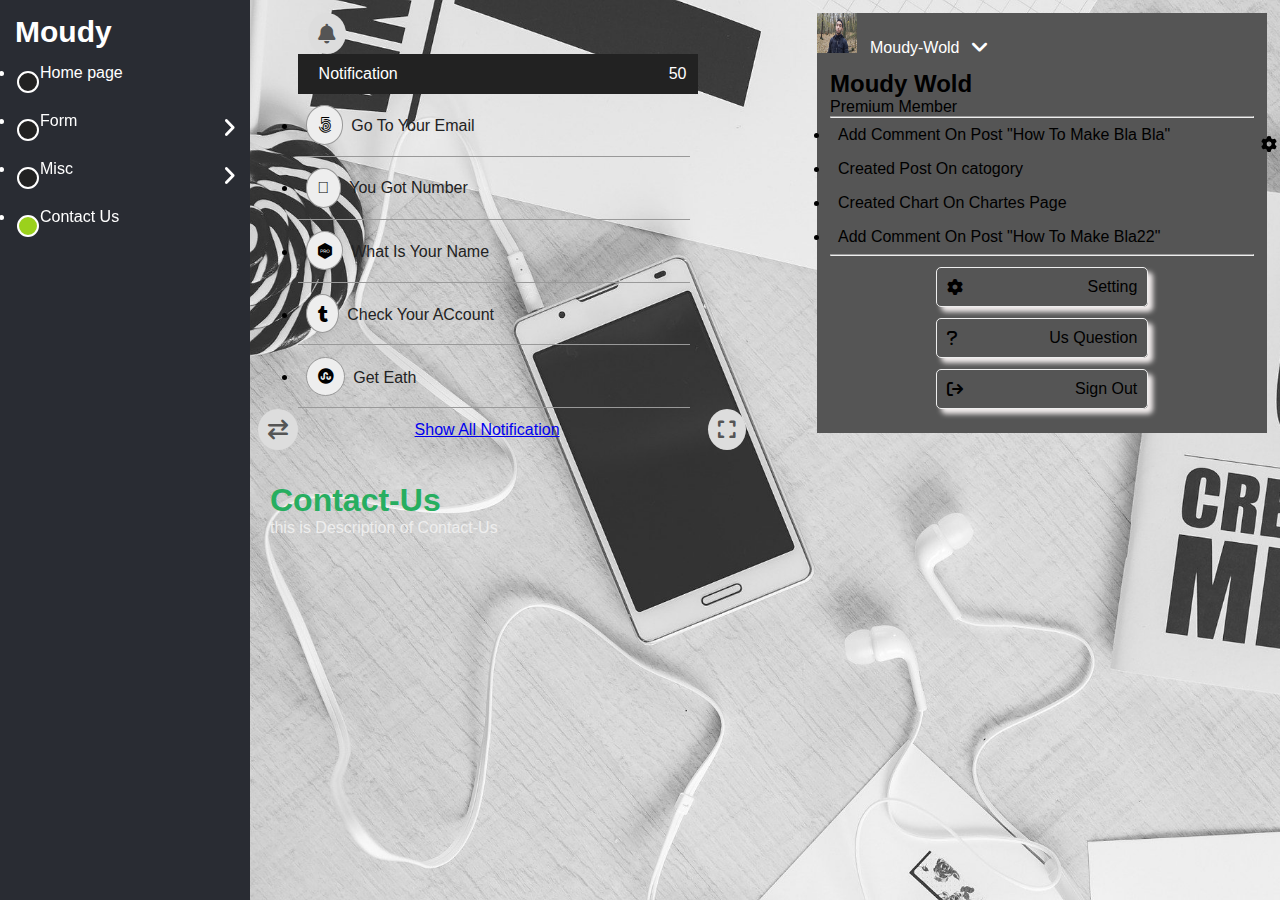
<file: contact.html>
<!DOCTYPE html><html lang="en"><head><meta charset="UTF-8"><meta http-equiv="X-UA-Compatible" content="IE=edge"><meta name="viewport" content="width=device-width,initial-scale=1"><title>Contact-Us</title><link href="https://cdn.jsdelivr.net/npm/bootstrap@5.1.3/dist/css/bootstrap.min.css" rel="stylesheet" integrity="sha384-1BmE4kWBq78iYhFldvKuhfTAU6auU8tT94WrHftjDbrCEXSU1oBoqyl2QvZ6jIW3" crossorigin="anonymous"><link rel="stylesheet" href="./css/main.css"><link rel="preconnect" href="https://fonts.googleapis.com"><link rel="preconnect" href="https://fonts.gstatic.com" crossorigin><link href="https://fonts.googleapis.com/css2?family=BhuTuka+Expanded+One&amp;family=League+Gothic&amp;family=Libre+Baskerville:ital@1&amp;family=Open+Sans:ital,wght@0,300;1,300;1,400&amp;display=swap" rel="stylesheet"></head><body><div class="page contact-us"><div class="setting-bos text-center"><i class="fas fa-cog toggle-set"></i><div class="color-opition opition-box text-center"><h4 class="text-center">Set Color</h4><ul class="list-ulstyled text-center"><li class="text-center" data-theme="green-theme"></li><li class="text-center" data-theme="red-theme"></li><li class="text-center" data-theme="orange-theme"></li><li class="text-center" data-theme="asfalt-theme"></li><li class="text-center" data-theme="pico-theme"></li></ul></div><hr><div class="font-opition opition-box text-center"><h4 class="text-center">Set Font</h4><select class="form-select"><option value="Libre">Libre Font</option><option value="BhuTuka">BhuTuka Font</option><option value="League">League Font</option><option value="Pacifico">Pacifico Font</option></select></div><hr></div><div class="sidebar"><div class="logo-area text-center">Moudy</div><ul class="links-area list-unstyled"><li class="s"><a href="index.html">Home page</a></li><li><a href="#">Form</a><i class="fa fa-angle-right toggle-down"></i><ul class="child-links list-unstyled"><li><a href="#">Text Area</a></li><li><a href="#">CheckBox</a></li><li><a href="#">Radio</a></li></ul></li><li><a href="#">Misc</a><i class="fa fa-angle-right toggle-down"></i><ul class="child-links list-unstyled"><li><a href="#">Lodaing</a></li><li><a href="#">BreadCrumps</a></li></ul></li><li class="active"><a href="contact.html">Contact Us</a></li></ul></div><div class="content-area"><div class="header"><i class="fa fa-exchange fa-lg toggle-sidebar header-icon"></i><div class="dropdown notification-container"><i class="fas fa-bell fa-lg header-icon toggle" id="notification" data-bs-toggle="dropdown" aria-expanded="false"></i><div class="dropdown-menu" aria-labelledby="notification"><div class="drop-footer"><div class="drop-title">Notification</div><div class="drop-count">50</div></div><li class="ww"><i class="fab fa-500px"></i><a href="#">Go To Your Email</a></li><li><i class="fad fa-thumbs-up"></i><a href="#">You Got Number</a></li><li><i class="fab fa-themeco"></i><a href="#">What Is Your Name</a></li><li><i class="fab fa-tumblr"></i><a href="#">Check Your ACcount</a></li><li><i class="fab fa-stumbleupon-circle"></i><a href="#">Get Eath</a></li><p><a href="#">Show All Notification</a></p></div></div><i class="fas fa-expand fa-lg toogle-fullscreen header-icon open"></i><div class="dropdown mega-container"><div class="username" id="username" aria-haspopup="true" data-bs-toggle="dropdown" aria-expanded="false"><img class="traval" src="./imgs/my-photo.jpg"><span class="user">Moudy-Wold </span><i class="fa fa-angle-down fa-lg mega-icon"></i></div><div class="dropdown-menu" aria-labelledby="username"><h2 class="text-left">Moudy Wold</h2><p class="text-left">Premium Member</p><hr><ul class="list-unstyled activiteis-list"><li>Add Comment On Post "How To Make Bla Bla"</li><li>Created Post On catogory</li><li>Created Chart On Chartes Page</li><li>Add Comment On Post "How To Make Bla22"</li></ul><hr><div class="row"><div class="col"><i class="fas fa-cog"></i><span>Setting</span></div><div class="col"><i class="fas fa-question"></i><span>Us Question</span></div><div class="col"><i class="fas fa-sign-out"></i><span>Sign Out</span></div></div></div></div></div><div class="container-fuild"><div class="content"><div class="page-head"><h1 class="page-title">Contact-Us</h1><p class="page-description lead">this is Description of Contact-Us</p></div></div></div></div></div><script src="https://cdn.jsdelivr.net/npm/bootstrap@5.1.3/dist/js/bootstrap.bundle.min.js" integrity="sha384-ka7Sk0Gln4gmtz2MlQnikT1wXgYsOg+OMhuP+IlRH9sENBO0LRn5q+8nbTov4+1p" crossorigin="anonymous"></script><script src="./js/main.js"></script></body></html>
</file>
